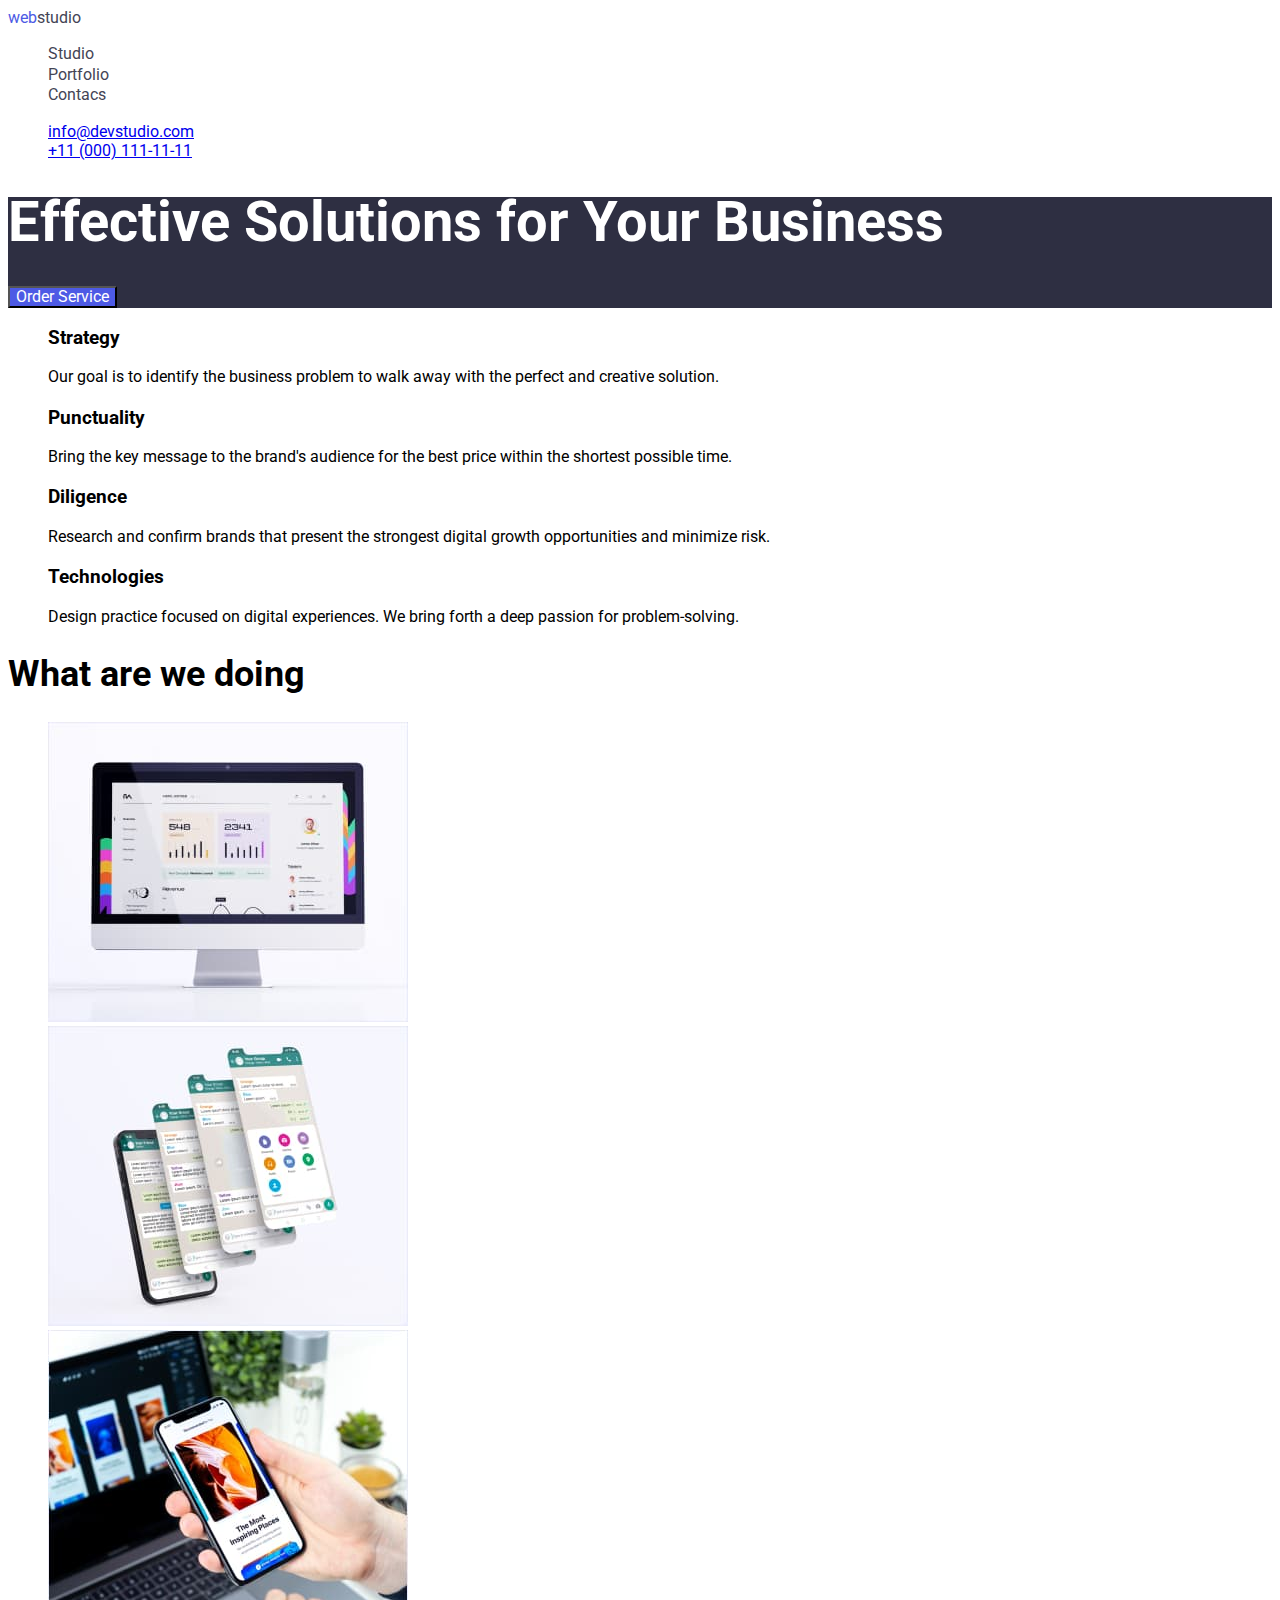
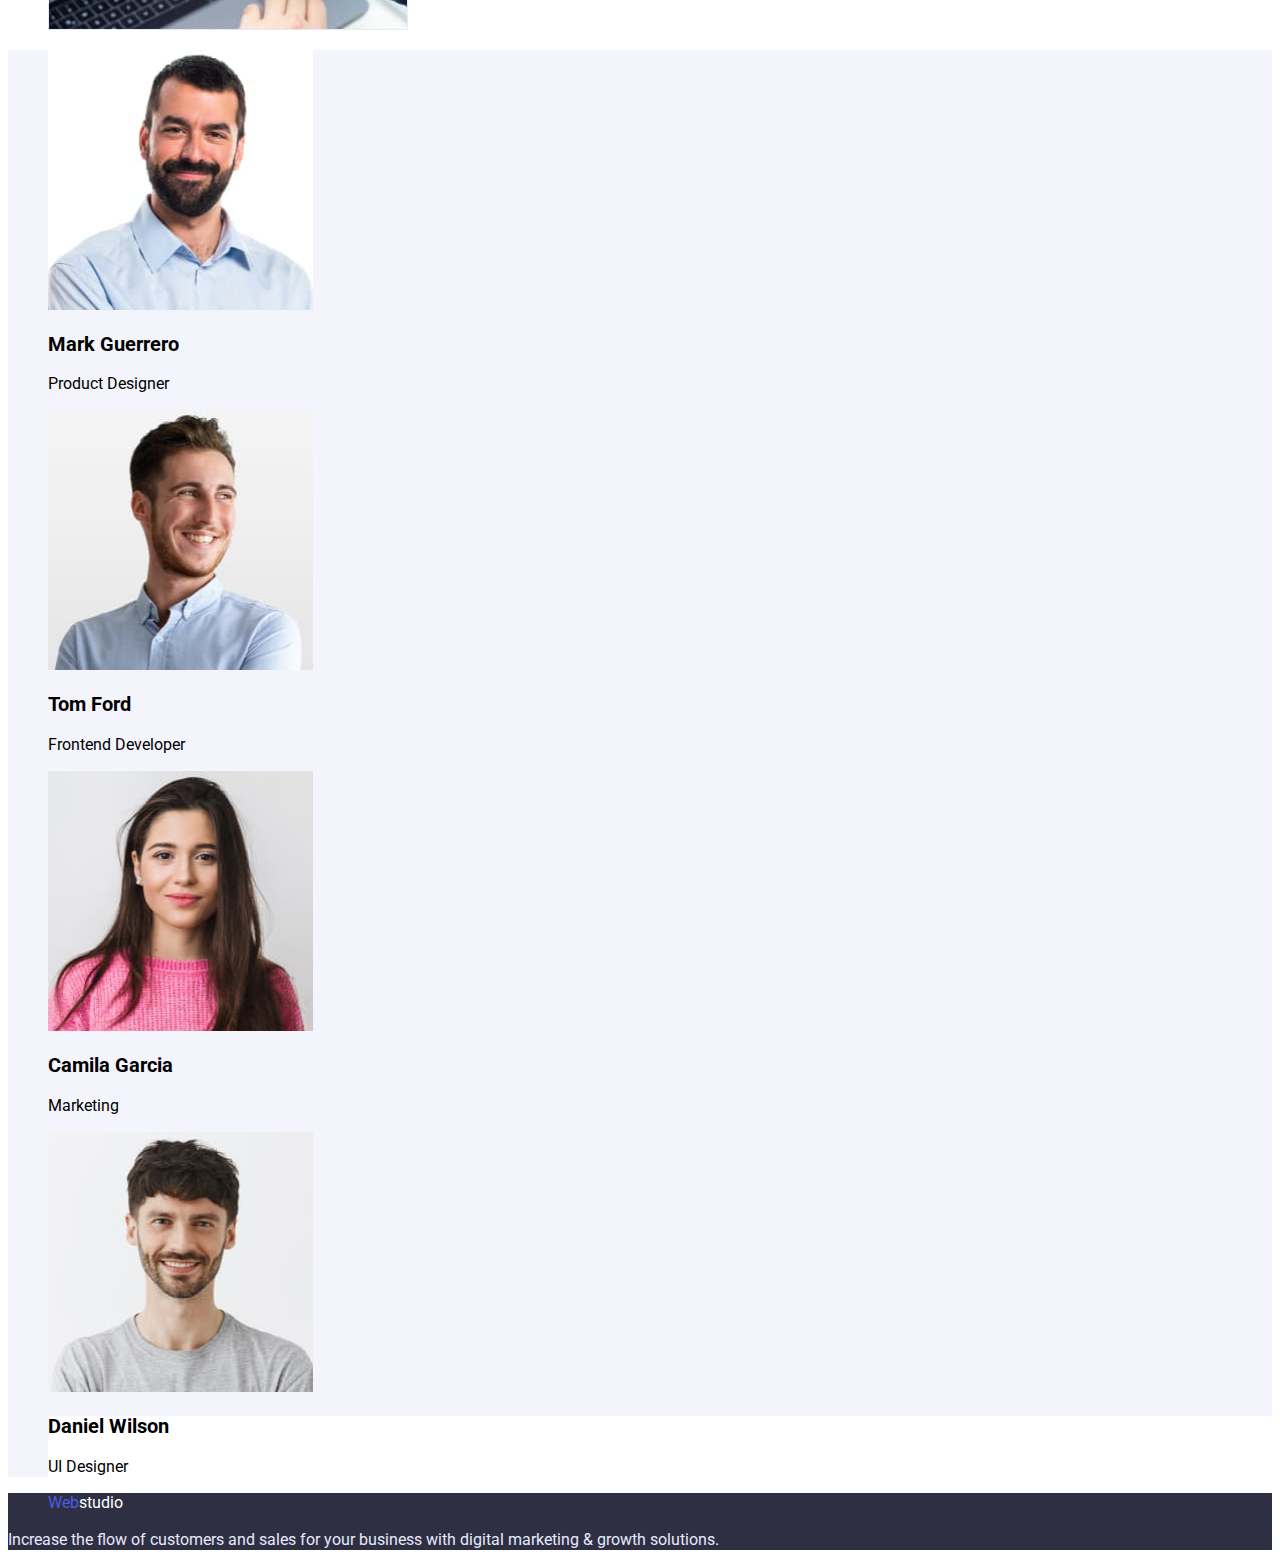
<file: index.html>
<!DOCTYPE html>
<html lang="en">
<head>
    <meta charset="UTF-8">
    <meta http-equiv="X-UA-Compatible" content="IE=edge">
    <meta name="viewport" content="width=device-width, initial-scale=1.0">
    <title>Main Page</title>
    <link rel="preconnect" href="https://fonts.googleapis.com"><link rel="preconnect" href="https://fonts.gstatic.com" crossorigin><link href="https://fonts.googleapis.com/css2?family=Raleway:wght@800&family=Roboto:wght@400;700&display=swap" rel="stylesheet">
    <link rel="stylesheet" href="./css/styles.css">
</head>
<body>
    <main>
    <header class="page-header">
        <nav>
            <a href="" class="studio link"><span class="web">web</span>studio</a>
    <ul class="header-list list">
    <li class="header-list" >
        <a class="link" href="#studio">Studio</a></li>
            <li class="header-list" >
                <a class="link" href="#portfolio">Portfolio</a></li>
            <li class="header-list">
                <a class="link" href="#contacts">Contacs</a></li>
        </ul>
        </nav>
        <ul class="header-list list">
             <li class="header-link">
                <a class="Contacts" href="mailto:info@devstudio.com">info@devstudio.com</a></li>
            <li class="header-link">
                <a class="Contacts" href="tel:+110001111111">+11 (000) 111-11-11</a></li>
        </ul>  
    </header> 
    <section class="solutions" id="studio">
        <h1 class="solutions-title">
            Effective Solutions for Your Business
        </h1>
            <button type="button" class="btn btn-list">Order Service</button>
           </section>
    <section class="skills">
        <h2 class="visually-hidden">Our skills</h2>
            <ul class="list-ul list">
                <li class="st-list">
                    <h3 class="title-list ">Strategy</h3>
                   <p class="text"> Our goal is to identify the business problem to walk away with the perfect and creative solution.</p>
                </li>
                <li class="st-list">
                    <h3  class="title-list">Punctuality</h3>
                 <p class="text"> Bring the key message to the brand's audience for the best price within the shortest possible time.</p>  
                </li>
                <li class="st-list">
                    <h3  class="title-list">Diligence</h3>
                        <p class="text"> Research and confirm brands that present the strongest digital growth opportunities and minimize risk.</p></li>
                <li class="st-list">
                    <h3  class="title-list">Technologies</h3>
                  <p class="text">Design practice focused on digital experiences. We bring forth a deep passion for problem-solving.</p>  
                </li>
            </ul>
        </section>
           <section class="foto">
            <h2 class="kann-title">What are we doing</h2>
            <ul class="foto-list list">
                <li class="foto-phone"><img src="./images/foto.jpg" alt="Laptop" width="360" height="300"></li>
                <li class="foto-phone"><img src="./images/foto2.jpg" alt="Phones" width="360" height="300" ></li>
                <li class="foto-phone"><img src="./images/foto3.jpg" alt="App in phone" width="360" height="300" ></li>
            </ul>
    </section>
    <section class="team-title" >
   <h2 class="title-team">Our Team </h2>
   <ul class="team-foto list">
    <li class="team-title-foto"> 
        <img src="./images/foto4.jpg" alt="Product Designer" width="265" height="260">
        <h3 class="name">Mark Guerrero</h3>
        <p class="work">Product Designer</p>
    </li>
       <li class="team-title-foto"><img src="./images/foto5.jpg" alt="Frontend Developer" width="265" height="260">
        <h3 class="name">Tom Ford</h3>
        <p class="work">Frontend Developer</p>
    </li> 
    <li class="team-title-foto"><img src="./images/foto6.jpg" alt="Marketing" width="265" height="260">
        <h3 class="name">Camila Garcia </h3>
        <p class="work">Marketing</p>
    </li>
    <li class="team-title-foto" ><img src="./images/foto7.jpg" alt="UI Designer" width="265" height="260">
        <li class="Contacts">
            <h3 class="name">Daniel Wilson</h3>
            <p class="work">UI Designer</p>
    </li>
   </ul>
    </section>
    </main>
    <footer class="footer">
        <ul class="footer-end list">
            <li class="studio-footer">
                <a class=" studio-footer link" href=""><span class="web">Web</span>studio</a></li>
        </ul>
        <p class="end-text">Increase the flow of customers and sales for your business with digital marketing & growth solutions.</p>
    </footer>
</body>
</file>
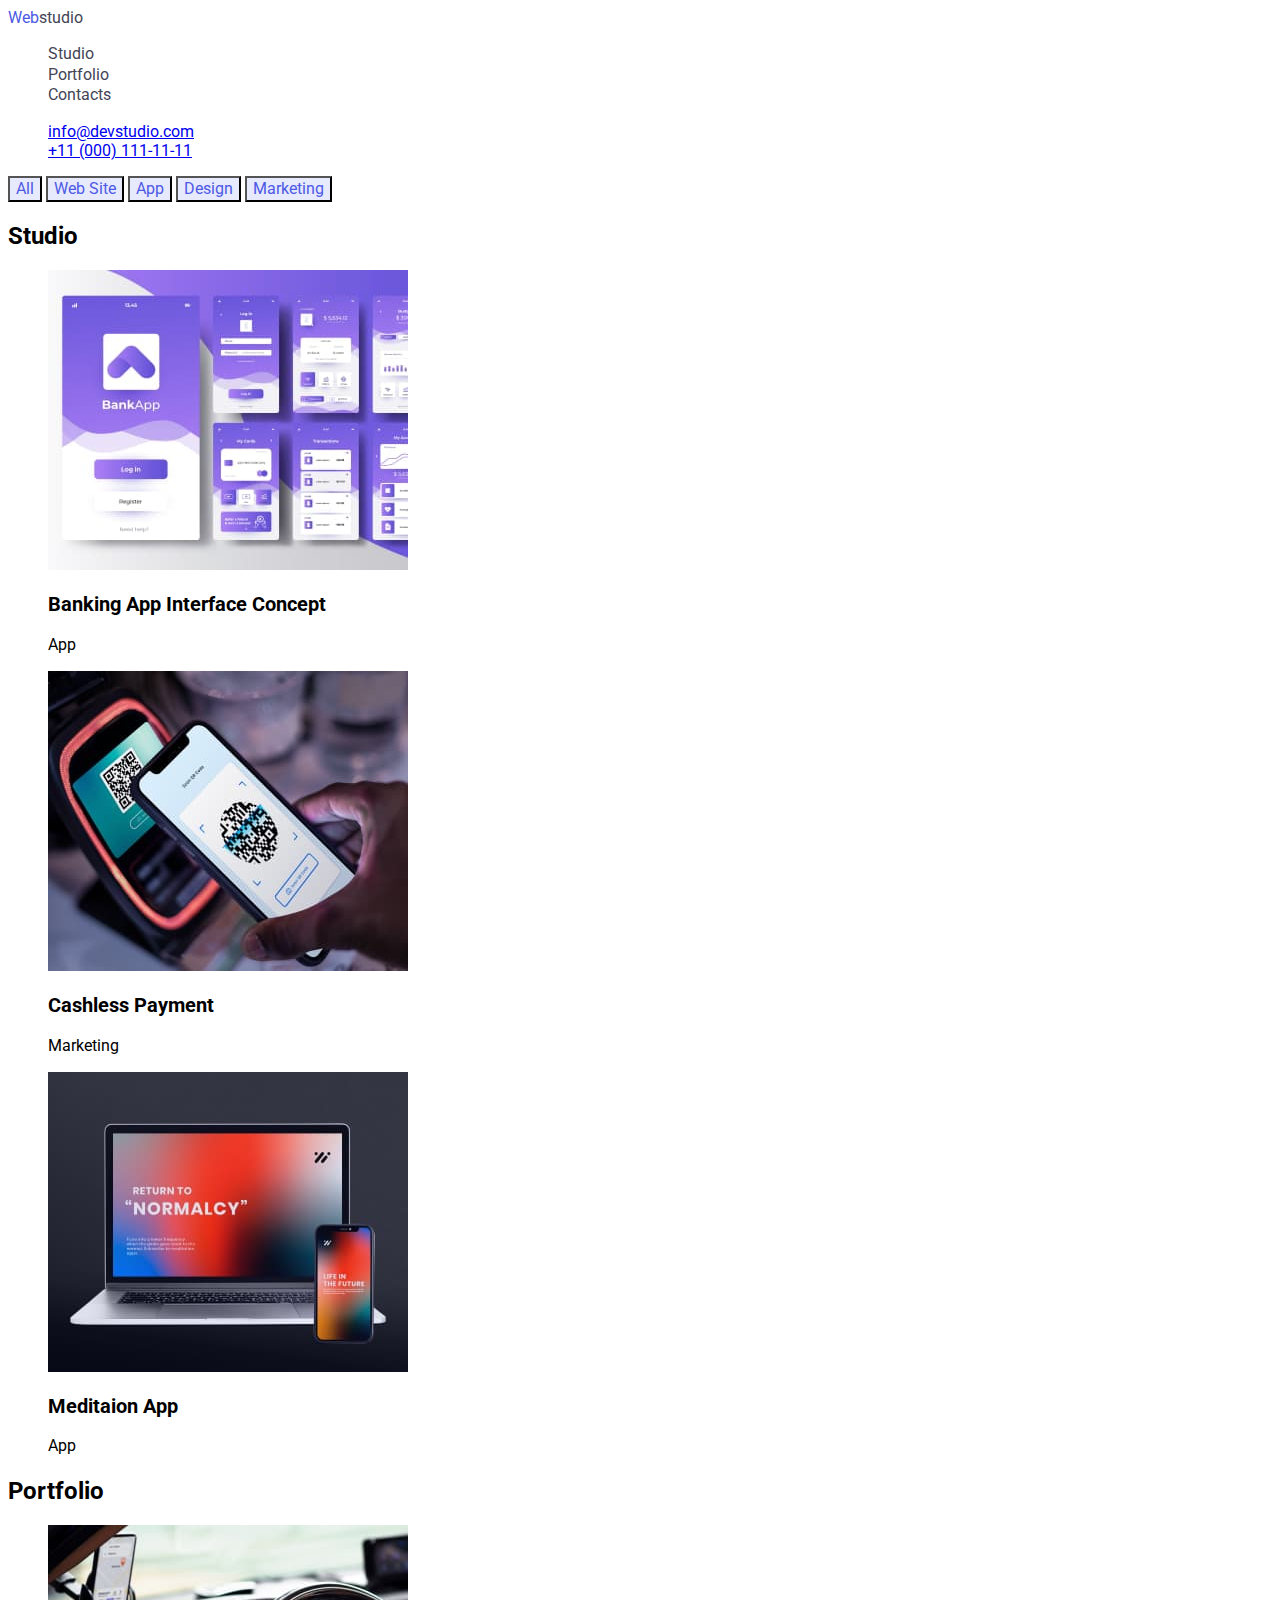
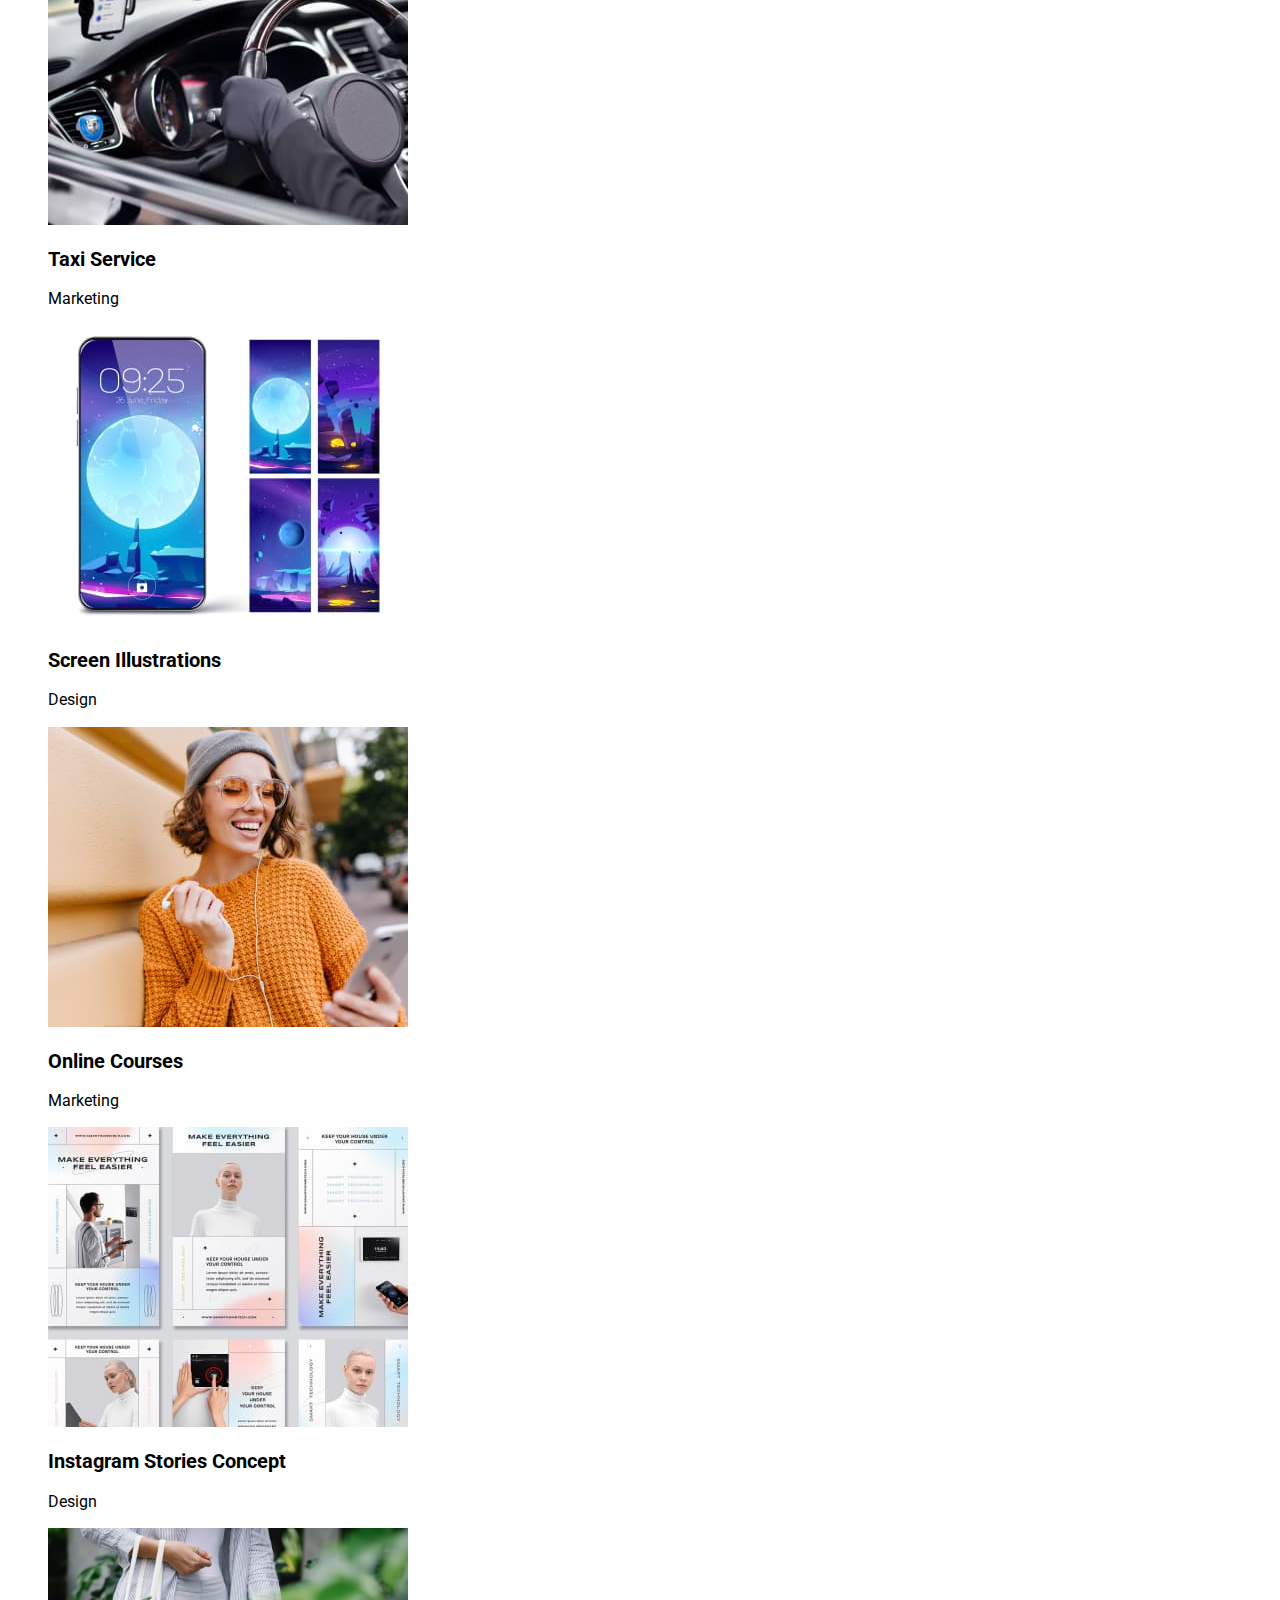
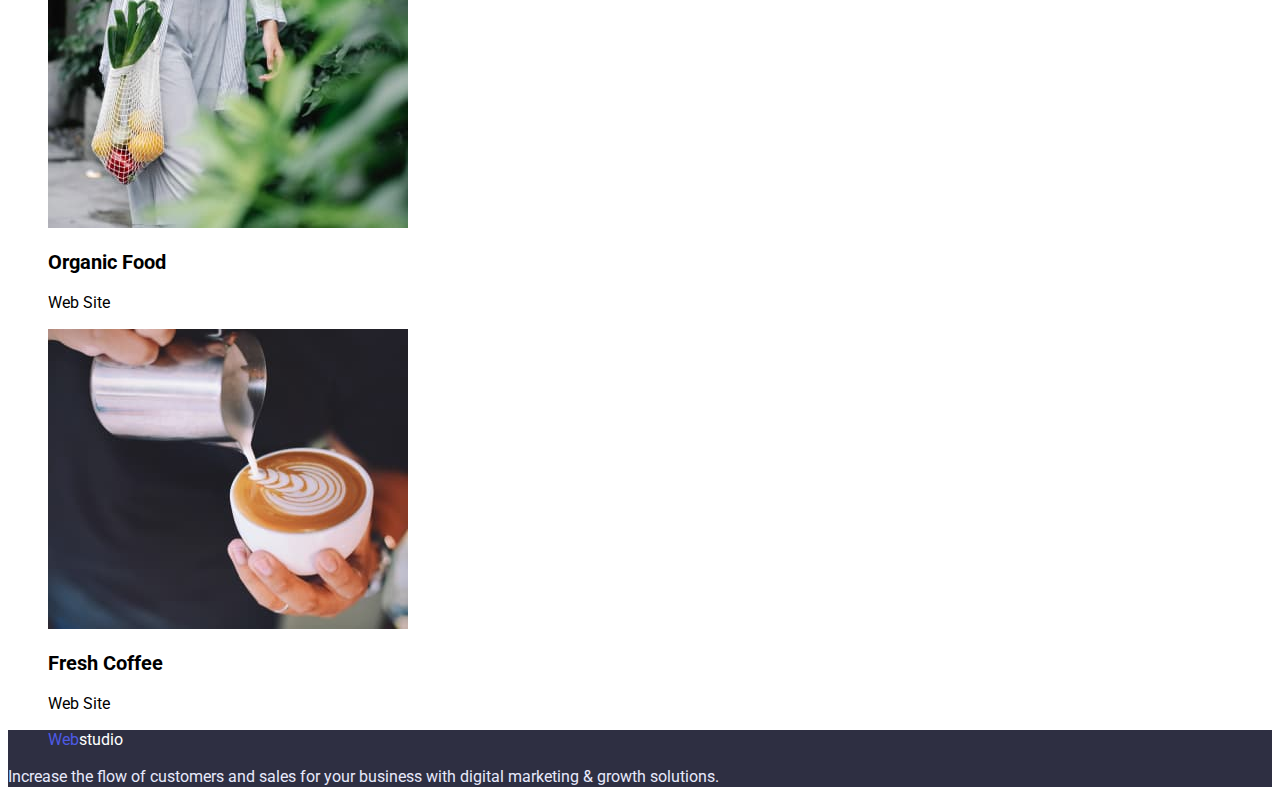
<file: portfolio.html>
<!DOCTYPE html>
<html lang="en">
<head>
    <meta charset="UTF-8">
    <meta http-equiv="X-UA-Compatible" content="IE=edge">
    <meta name="viewport" content="width=device-width, initial-scale=1.0">
    <title>Portfolio</title>
    <link rel="preconnect" href="https://fonts.googleapis.com">
    <link rel="preconnect" href="https://fonts.gstatic.com" crossorigin>
    <link href="https://fonts.googleapis.com/css2?family=Raleway:wght@800&family=Roboto:wght@400;700&display=swap" rel="stylesheet">
<link rel="stylesheet" href="./css/styles.css">
</head>
<body>
 <main>
    <header class="page-header">
        <nav>
            <a href="" class="studio link"><span class="web">Web</span>studio</a>
            <ul class="header-list list">
                <li class="header-list">
                    <a  class="link" href=""> Studio</a></li>
                <li class="header-list">
                    <a class="link" href="#portfolio"> Portfolio</a></li>
                <li class="header-list">
                    <a class="link" href="">Contacts</a></li>
            </ul>
        </nav>
            <ul class="header-list list">
                <li class="header-link">
                    <a class="Contacts" href="mailto:info@devstudio.com">info@devstudio.com</a></li>
                <li class="header-link">
                    <a class="Contacts" href="tel:+110001111111">+11 (000) 111-11-11</a></li>
            </ul>
    </header>
    <section>
    <h1 class="Button visual">Button</h1>
    <button type="button" class="button button-list">All</button>
    <button type="button" class="button button-list">Web Site</button>
    <button type="button" class="button button-list">App</button>
    <button type="button" class="button button-list">Design</button>
    <button type="button" class="button button-list">Marketing</button>
</section>
    <section class="team">
            <h2 class="team visual">Studio</h2>
            <ul class="team-foto list" >
            <li class="team-title-foto">
                <img src="./portfolio-images/foto.jpg" alt="Banking " width="360" height="300">
            </li>
            <li class="Contacts">
                <h3  class="name">Banking App Interface Concept</h3>
                <p class="work">App</p>
            </li>
            <li class="team-title-foto">
                <img src="./portfolio-images/phone.jpg" alt="phone" width="360" height="300">
            </li>
            <li class="Contacts">
                <h3 class="name">Cashless Payment</h3>
                <p class="work" >Marketing</p>
            </li>
            <li class="team-title-foto" >
                <img src="./portfolio-images/Laptop.jpg" alt="Meditaion App" width="360" height="300" >
            </li>
            <li class="Contacts">
                <h3 class="name">Meditaion App</h3>
                <p class="work">App</p>
            </li>
        </ul>
    </section>
    <section class="team" id="portfolio">
            <h2 class="team visual">Portfolio</h2>
            <ul class="team-foto list">
            <li class="team-title-foto">
                <img src="./portfolio-images/taxi.jpg" alt="Taxi" width="360" height="300">
            </li>
            <li class="Contacts">
                <h3 class="name">Taxi Service</h3>
                <p class="work">Marketing</p>
            </li>
            <li class="team-title-foto" >
                <img src="./portfolio-images/screen.jpg" alt="Screen" width="360" height="300">
            </li>
            <li class="Contacts">
                <h3 class="name">Screen Illustrations</h3>
                <p class="work" >Design</p>
            </li>
            <li class="team-title-foto">
                <img src="./portfolio-images/online.jpg" alt="Online Courses" width="360" height="300">
            </li>
            <li class="Contacts">
                <h3 class="name">Online Courses</h3>
                <p class="work">Marketing</p>
            </li>
            <li class="team-title-foto">
                <img src="./portfolio-images/instagram.jpg" alt="Instagram Stories" width="360" height="300">
            </li>
            <li class="Contacts">
               <h3 class="name">Instagram Stories Concept</h3>
               <p class="work">Design</p>
            </li>
            <li class="team-title-foto">
                <img src="./portfolio-images/organic.jpg" alt="Organic Food" width="360" height="300">
            </li>
            <li class="Contacts">
                <h3 class="name" >Organic Food</h3>
                <p class="work">Web Site</p>
            </li>
            <li class="team-title-foto">
                <img src="./portfolio-images/coffee.jpg" alt="Fresh Coffee" width="360" height="300">
            </li>
            <li class="Contacts">
                <h3 class="name" >Fresh Coffee</h3>
                <p class="work">Web Site</p>
            </li>
        </ul>
    </section>
 </main>  
 <footer class="footer" id="contacts">
    <ul class="footer-end list">
        <li class="studio-footer">
            <a class=" studio-footer link" href=""><span class="web">Web</span>studio</a></li>
    </ul>
    <p class="end-text">Increase the flow of customers and sales for your business with digital marketing & growth solutions.</p>
</footer>
</body>
</html>
</file>
<file: css/styles.css>
:root {
    --title-color : #2E2F42:
}
:root {
    --typle-ht:cal(24/16):
}
:root {
    --typle-height:cal(24/20):
}
:root {
    --title-height:cal(60/56):
}
:root {
    --title-ht:cal(40/36):
}
/*-------------HEADER-------------- */
body{
    color: black;
    font-family: 'Roboto',sans-serif;}
.web{
    color: #4D5AE5;
}
.studio{
    color:var(--title-color);
}
/*---------------BUTTON------------ */
.header-list :hover,
.header-list:focus{
color: #ff6c00;
}
.button-list:hover,
.button-list:focus{
    background-color: #4D5AE5;
    color: #FFFFFF;
}
/* --------HEADER-------- */
.link{
    font-family:inherit ;
    font-size: 16px;
    line-height:var(--typle-ht);
    line-height: 128%;
    box-align: Left;
    vertical-align: Top;
    letter-spacing: 2%;
    color:#434455 ;
}
/*--------------STUDIO---------- */
.solutions{
    background:#2E2F42;
}
.solutions-title{
    font-family: Roboto,sans-serif;
    font-size: 56px;
    line-height: var(--title-height);
    line-height: 91%;
    box-align:Center;
    box-align: Top;
    Letter-spacing: 2%;
    color:#FFFFFF;
}
/*-------------BUTTON------------- */
.btn{
        font-family:inherit;
        font-size: 16px;
        line-height: cal(19/16);
        line-height: 100%;
        box-align: Left;
        vertical-align: Center;
        letter-spacing: 4%;
        cursor: pointer;
}
.btn{
    background-color: #4D5AE5; 
    color:#FFFFFF;
}
.button{
    font-family: inherit;
    font-size: 16px;
    line-height: calc(24/16);
    line-height: 128%;
    box-align: Center;
    vertical-align: Center;
    letter-spacing: 4%;
    cursor: pointer;
    background: #E7E9FC;
    color:#4D5AE5 ;
}
    /*------------PORTFOLIO------------- */
    .visually-hidden{
        position: absolute;
        width: 1px;
        height: 1px;
        margin: -1px;
        border: 0;
        padding: 0;
        white-space:nowrap;
        clip-path: inset(100%);
        clip: rect(0 0 0 0);
        overflow: hidden;
    }
    /* ---------BUTTON--------- */
    .Button{
        position: absolute;
        width: 1px;
        height: 1px;
        margin: -1px;
        border: 0;
        padding: 0;
        white-space:nowrap;
        clip-path: inset(100%);
        clip: rect(0 0 0 0);
        overflow: hidden; 
    }
    /* --------------STUDIO---------- */
    .title-team{
        position: absolute;
        width: 1px;
        height: 1px;
        margin: -1px;
        border: 0;
        padding: 0;
        white-space:nowrap;
        clip-path: inset(100%);
        clip: rect(0 0 0 0);
        overflow: hidden;   
    }
    title-list{
        font-family:Roboto,sans-serif;
        font-size: 20px;
        line-height:var(--typle-height);
        line-height: 102%;
        box-align: Left;
        vertical-align: Top;
        letter-spacing: 2%;
        color:var(--title-color);
    }
    .text{
        font-family: Roboto,sans-serif;
        font-size: 16px;
        line-height: var(--typle-ht);
        line-height: 128%;
        box-align: Left;
        vertical-align: Top;
        letter-spacing: 2%;
        color:var(--title-color);
    }
    /*-----------LIST-------- */
.list{
    list-style: none;
}
.link{
    text-decoration: none;
}
/* FOTO */
.kann-title{
    font-family:Roboto,sans-serif;
font-size: 36px;
line-height: var(--title-ht);
line-height: 95%;
box-align: Center;
vertical-align: Top;
letter-spacing: 2%;
color: var(--title-color);
}
/*---------CONTACTS-----------*/
.team-title{
    background:#F4F4FD ;
}
.title-team{
    font-family: Roboto,sans-serif;
font-size: 36px;
line-height:var(--title-ht);
line-height: 95%;
box-align: Center;
vertical-align: Top;
letter-spacing: 2%;
color:var(--title-color);
}
.Contacts{
    background:#FFFFFF ;
}
.name{
    font-family: Roboto,sans-serif;
    font-size: 20px;
    line-height:var(--typle-height);
    line-height: 102%;
    box-align: Center;
    vertical-align: Top;
    letter-spacing: 2%;
    color:var(--title-color);
}
.work{
    font-family:Roboto,sans-serif ;
    font-size: 16px;
    line-height: calc(16/24);
    line-height: 128%;
    box-align: Center;
    vertical-align: Top;
    letter-spacing: 2%;
    color:var(--title-color) ; 
}
/*----------FOOTER---------- */
.footer{
    background-color: #2E2F42;
}
.studio-footer{
    color: #FFFFFF;
}
.end-text{
    font-family:Roboto,sans-serif;
    font-size: 16px;
    line-height: var(--typle-ht);
    line-height: 128%;
    box-align: Left;
    vertical-align: Top;
    letter-spacing: 2%;
    color:#E7E9FC ;
}
</file>
